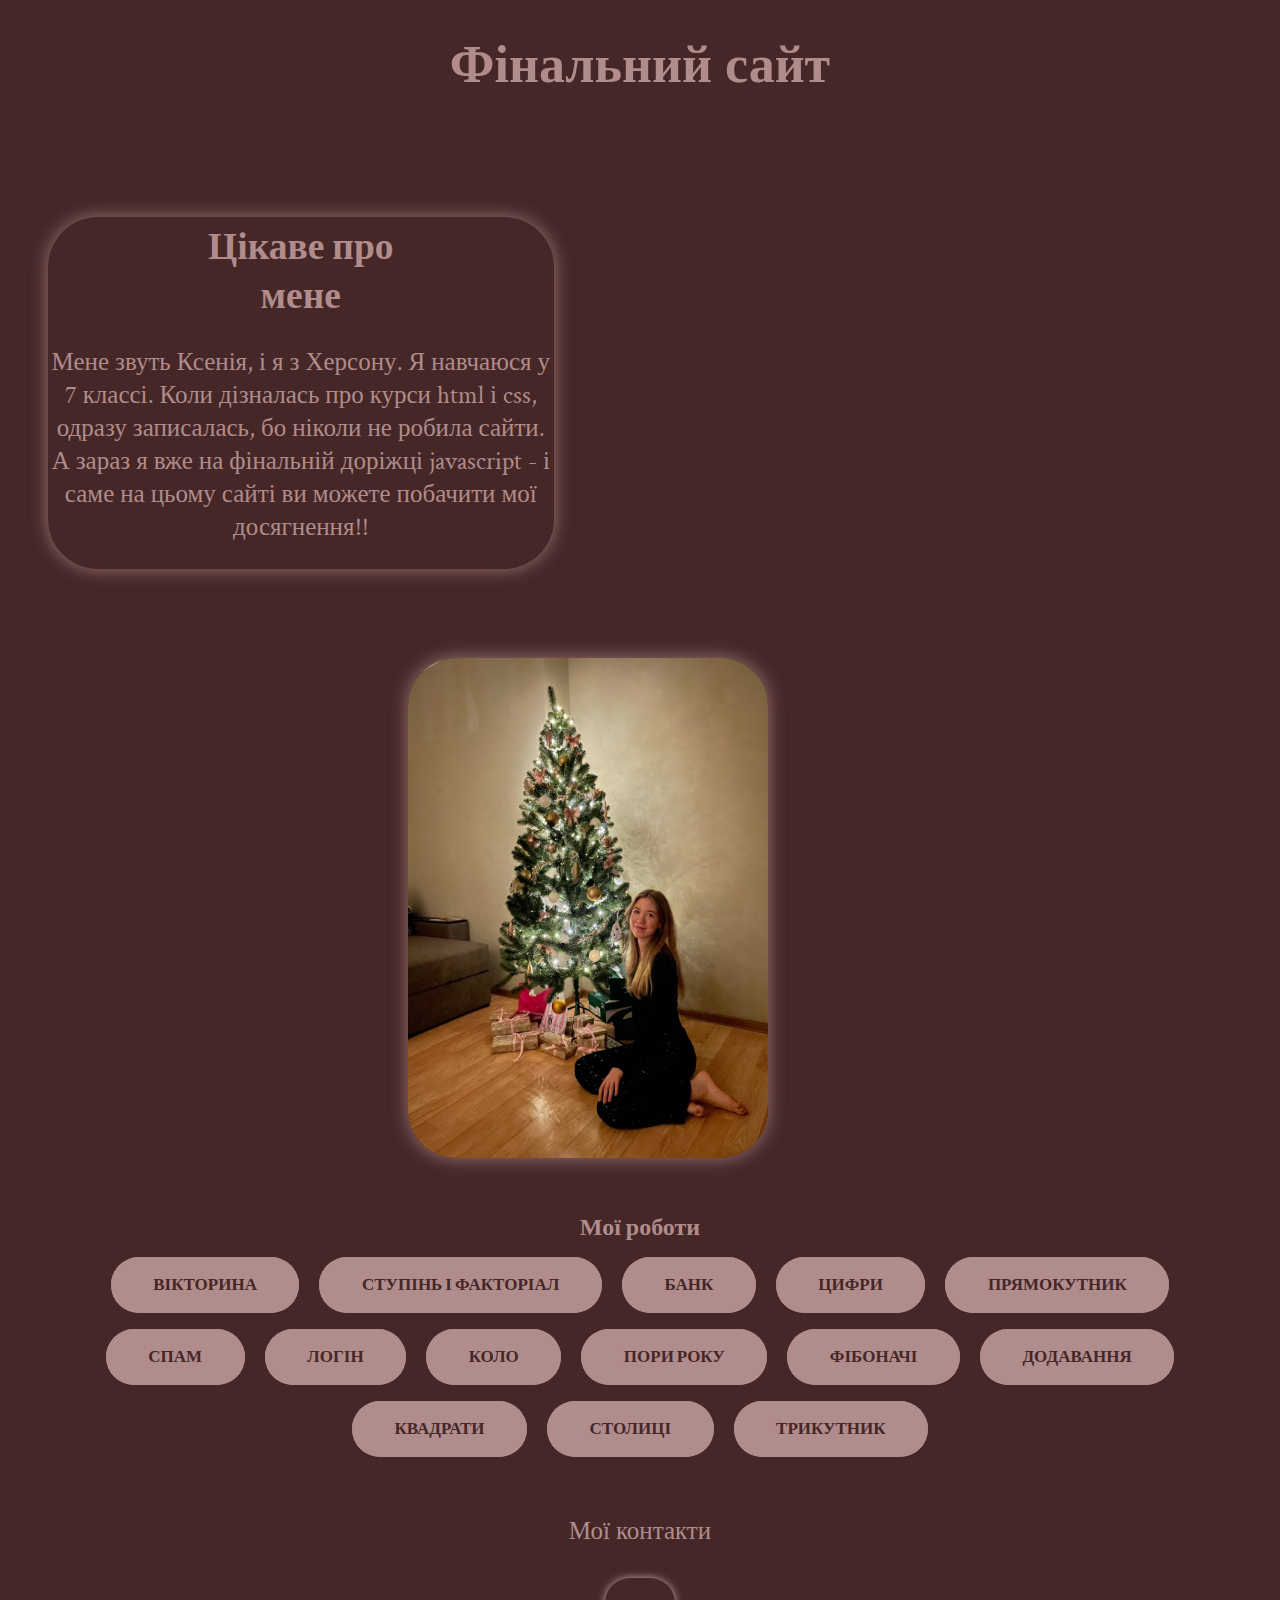
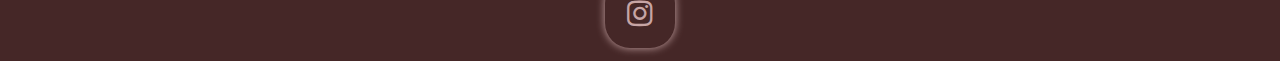
<file: index.html>
<!DOCTYPE html>
<html lang="en">
<head>
    <meta charset="UTF-8">
    <meta name="viewport" content="width=device-width, initial-scale=1.0">
    <title>Document</title>
    <link rel="stylesheet" href="https://cdnjs.cloudflare.com/ajax/libs/font-awesome/4.7.0/css/font-awesome.min.css">
    <link rel="stylesheet" href="css/index.css">
</head>
<body>
    <header>
        <h1 class="text">Фінальний сайт</h1>
    </header>
    <main>

        <h2 class="1y">Цікаве про мене</h2>
       <p>Мене звуть Ксенія, і я з Херсону.
                Я навчаюся у 7 классі. Коли 
                дізналась про курси html і css, одразу записалась, бо ніколи не робила сайти. А зараз я вже на фінальній доріжці javascript - і саме на цьому сайті ви можете побачити мої досягнення!!
            </p>
           
    </main> <nav><img src="foto/me1.jpg" alt="me"></nav>
    <footer>
        <h2 id="1.2">Мої роботи</h2>
        <a href="JS3.html" target="_blank">	
        <button class="btn">Вікторина</button></a>
        <a href="4.html" target="_blank">
        <button class="btn">Ступінь і факторіал</button></a>
        <a href="xfhmhj.html" target="_blank">	
        <button class="btn">Банк</button></a>
        <a href="YM.html" target="_blank">
        <button class="btn">Цифри</button></a>
        <a href="5.html" target="_blank">
        <button class="btn">Прямокутник</button></a>
        <a href="spam.html" target="_blank">
        <button class="btn">Спам</button></a>
        <a href="ljgin.html" target="_blank">
        <button class="btn">Логін</button></a>
        <a href="colo.html" target="_blank">
        <button class="btn">Коло</button></a>
        <a href="yul.html" target="_blank">
        <button class="btn">Пори року</button></a>
        <a href="fibo.html" target="_blank">
        <button class="btn">Фібоначі</button></a>
        <a href="dodavan.html" target="_blank">
        <button class="btn">Додавання</button></a>
        <a href="square.html" target="_blank">
        <button class="btn">Квадрати</button></a>
        <a href="capital.html" target="_blank">
        <button class="btn">Столиці</button></a>
        <a href="tyu.html" target="_blank">
        <button class="btn">Трикутник</button></a>

                        </footer>
                        <aside><p class="y2k">Мої контакти</p>
                            <a href="https://www.instagram.com/ksenya.qq?igsh=MTh0OWx1OGYyenhsaQ%3D%3D&utm_source=qr" class="fa fa-instagram" target="_blank"></a>
                        </aside>
                       
   
</body>
</html>
</file>
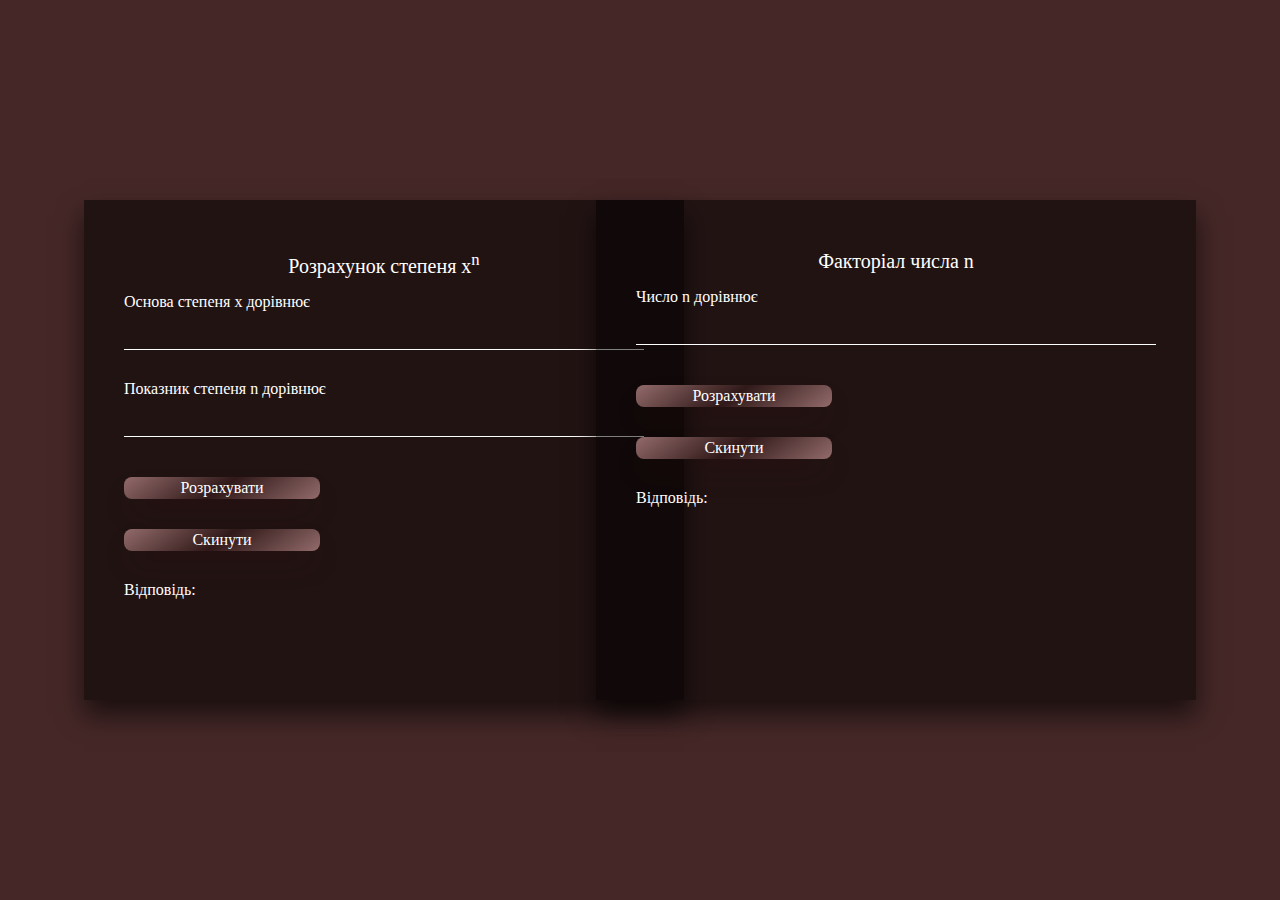
<file: 4.html>
<!DOCTYPE html>
<html lang="en">
<head>
    <meta charset="UTF-8">
    <meta name="viewport" content="width=device-width, initial-scale=1.0">
    <title>Document</title>
</head>
<body>
    <style>
       
        html {
    height: 100%;
  }@import url('https://fonts.googleapis.com/css2?family=Crimson+Text:ital,wght@0,400;0,600;0,700;1,400;1,600;1,700&display=swap');
        body{
            background:#452727;
            font-family: sans-serif;
            margin: 0;
            padding: 0;
            color: #fff;
            font-family: "Crimson Text", serif;
        }
        div{
            position: absolute;
    top: 50%;
    left: 30%;
    width: 600px;
    padding: 40px;
    transform: translate(-50%, -50%);
    background: rgba(0, 0, 0, 0.5);
    box-sizing: border-box;
    box-shadow: 0 15px 25px rgba(0, 0, 0, 0.6);
    height: 500px;
   
        }@import url('https://fonts.googleapis.com/css2?family=Crimson+Text:ital,wght@0,400;0,600;0,700;1,400;1,600;1,700&display=swap');
        p{
    margin: 10px;
    padding: 0;
    color: #fff;
    text-align: center;
    font-family: "Crimson Text", serif;

  }
  .side{
    color: #fff;
   
  }
  span{
    color: white;
  }
  
.btn {
  align-items: center;
  background-image: linear-gradient(144deg,#936b6b, #311919 50%,#936b6b);
  border: 0;
  border-radius: 8px;
  box-shadow: rgba(48, 14, 14, 0.2)0 15px 30px -5px;
  box-sizing: border-box;
  color: #ffffff;
  display: flex;
  font-family: "Crimson Text", serif;
  font-size: 20px;
  justify-content: center;
  line-height: 1em;
  max-width: 100%;
  min-width: 140px;
  padding: 3px;
  text-decoration: none;
  user-select: none;
  -webkit-user-select: none;
  touch-action: manipulation;
  white-space: nowrap;
  cursor: pointer;
  margin-top: 10px;
  width: 20%;
}

.btn:active,
.btn:hover {
  outline: 0;
}

.btn span {
  background-color: rgb(5, 6, 45);
  padding: 16px 24px;
  border-radius: 6px;
  width: 100%;
  height: 100%;
  transition: 300ms;
}

.btn:hover span {
  background: none;
}

@media (min-width: 768px) {
  .btn {
    font-size: 16px;
    min-width: 196px;
  }
}
input {
    width: 100%;
    padding: 10px 0;
    font-size: 16px;
    color: #fff;
    margin-bottom: 30px;
    border: none;
    border-bottom: 1px solid #fff;
    outline: none;
    background: transparent;}

    .factorial{
        left: 70%;
    }
    </style>
</head>
<body>
    
    <script>
        alert('Давайте обчислим ступінь та факторіал' )
  
let x=+document.power.a.value;
let n=+document.power.b.value;
let result=1;
let answer=document.getElementById("answer1");
for(let i =1; i<=n; i++){
    result=x*result
}
string=result;
answer.innerHTML = string;

 function factorial(){
let n=+document.factorial.n.value;
let answer=document.getElementById("answer2");
      let result=1;
      for(let i =1; i<=n; i++){
      result=i*result
      }
      string=`Факторіал числа ${n} дорівнює ${result}`
      
answer.innerHTML = string;
    }
    </script>
 
   
    <div class="power">
        <p style="font-weight: 1000px; font-size: 20px; margin-bottom: 15px;">Розрахунок степеня x<sup>n</sup></sup></p>
        <form name="power" action="javascript:power()">
           Основа степеня х дорівнює<input class="side" name="a" type="text" value="" size="4">
            Пoказник степеня n дорівнює<input class="side" name="b" type="text" value="" size="4">
            <input class="btn" type="submit" value="Розрахувати">
            <input class="btn" type="reset" name="reset" value="Скинути">
        </form>
         Відповідь:<span id="answer1"></span><br/>

    </div>
   <div class="factorial">
    <p style="font-weight: 1000px; ; font-size: 20px; margin-bottom: 15px;">Факторіал числа n</p>
        <form name="factorial" action="javascript:factorial()">
           Число n дорівнює<input class="side" name="n" type="text" value="" size="4">
            <input class="btn" type="submit" value="Розрахувати">
            <input class="btn" type="reset" name="reset" value="Скинути">
        </form>
         Відповідь: <span id="answer2"></span><br/>
        </div>
      
</body>
</html>
</file>
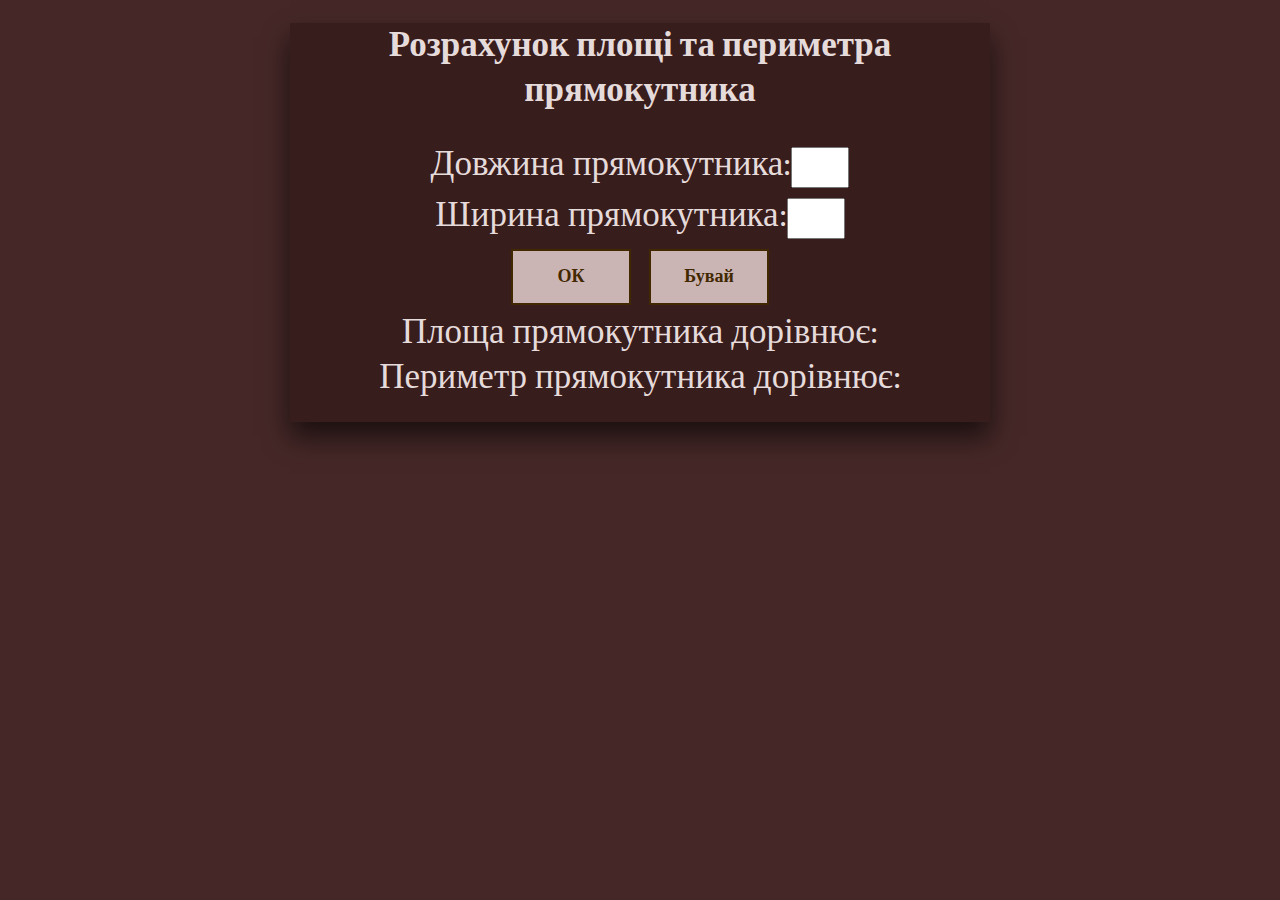
<file: 5.html>
<!DOCTYPE html>
<html lang="en">
<head>
    <meta charset="UTF-8">
    <meta name="viewport" content="width=device-width, initial-scale=1.0">
    <title>Document</title>
</head>
<body>
    <style>@import url('https://fonts.googleapis.com/css2?family=Crimson+Text:ital,wght@0,400;0,600;0,700;1,400;1,600;1,700&display=swap');
        h1{
            font-size: 35px;
           
            font-family: "Crimson Text", serif;
        
        }
        div{
                font-size: 35px; 
                color:#e6dbdb ;
                text-align: center;
              margin: 30px;
               margin:auto;
               font-family: "Crimson Text", serif;
        box-shadow: 0 15px 25px rgba(0, 0, 0, 0.6);
        background-color: #381d1d;
        height: 399px;
        width: 700px;
        

      
            }
            .side{
                width: 50px;
                height: 35px;
                font-size: 25px;
                text-align: center;
                margin-top: 10px;
                font-family: "Crimson Text", serif;
        
    
            }
    
        
    
    .btn {
      background-color: #cbb4b4;
      border: 2px solid #422800;
     width: 100px;
      color: #422800;
      cursor: pointer;
      display: inline-block;
      font-weight: 600;
      font-size: 18px;
      margin: 5px;
      line-height: 50px;
      text-align: center;
      text-decoration: none;
      user-select: none;
      -webkit-user-select: none;
      touch-action: manipulation;
      margin-top: 10px;
      font-family: "Crimson Text", serif;
        
    }
    
    .btn:hover {
      background-color: #835a5a;
    }
    
    .btn:active {
      box-shadow: #422800 2px 2px 0 0;
      transform: translate(2px, 2px);
    }
    
    @media (min-width: 768px) {
      .btn {
        min-width: 120px;
        
      }
    }
    body{
       background-color: #452727;
        background-size: cover;
        background-repeat: no-repeat;
    }
    
    
    </style>
    <body>
        <script>
            function rectangle(){
                let a=+document.rectangle.a.value;
                let b=+document.rectangle.b.value
                let S=a*b
                let area=document.getElementById("area");
                let perimeter=document.getElementById("perimeter");
                let P=(a+b)*2
                    string=S;
                    string1=P;
            area.innerHTML = string;
            perimeter.innerHTML = string1;
    }
        </script>
        <div >
        <h1>Розрахунок площі та периметра прямокутника</h1> 
           <form name="rectangle" action="javascript:rectangle()">
         Довжина прямокутника:<input class="side" name="a" type="text" value="" size="4"><br>
            Ширина прямокутника:<input class="side" name="b" type="text" value="" size="4"><br>          
            <input class="btn" type="submit" value="ОК">
            <input class="btn" type="reset" name="reset" value="Бувай">
           </form>
           Площа прямокутника дорівнює: <span id="area"></span><br/>
            Периметр прямокутника дорівнює: <span id="perimeter"></span>
            </div>
</body>
</html>
</file>
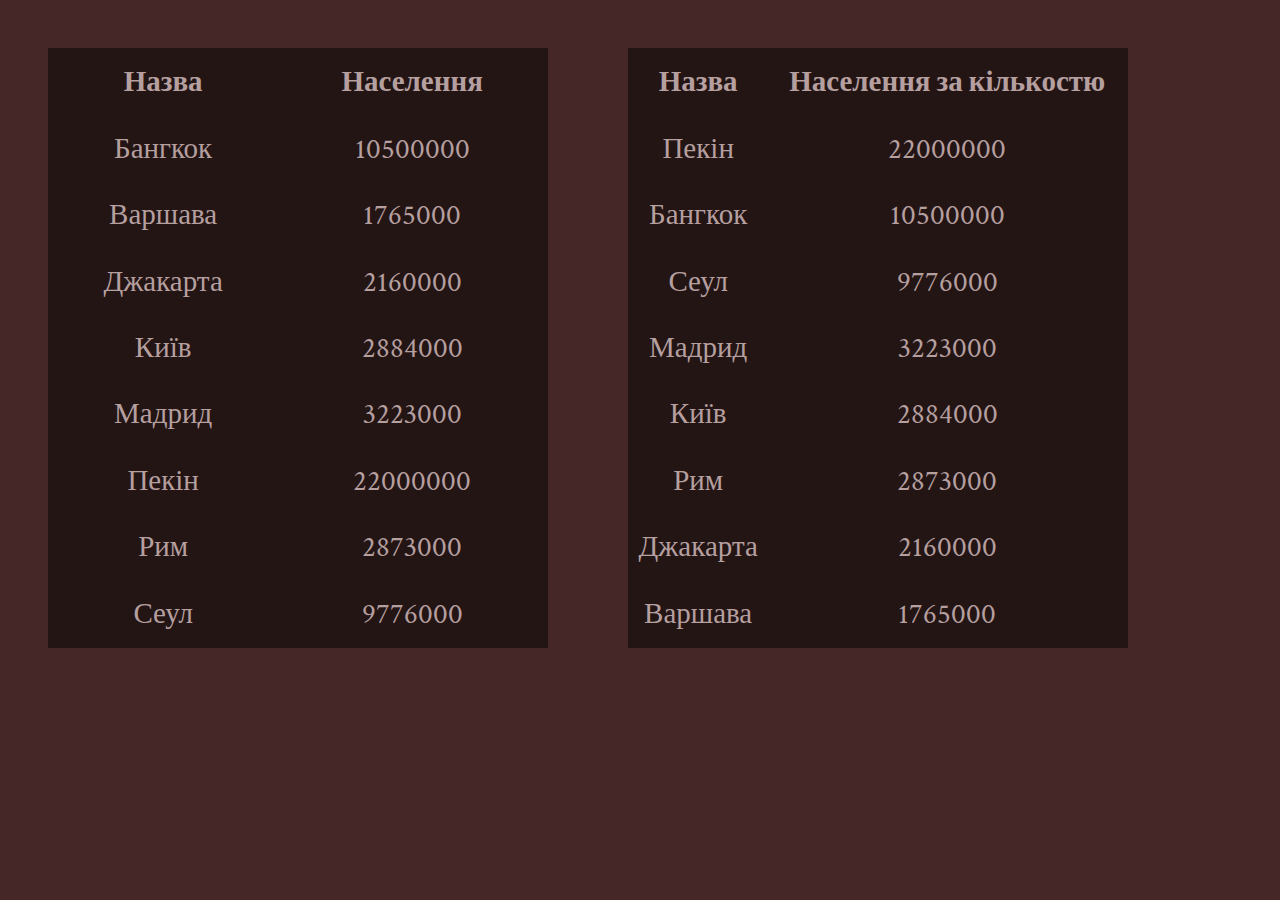
<file: capital.html>
<!DOCTYPE html>
<html lang="en">
<head>
    <meta charset="UTF-8">
    <meta name="viewport" content="width=device-width, initial-scale=1.0">
    <title>Document</title>
    <link rel="stylesheet" href="css/capital.css">
</head>
<body>
    
    <script>
        let capitals = {
         "Сеул": 9776000,
         "Варшава": 1765000,
         "Пекін":22000000,
         "Джакарта": 2160000,
         "Київ": 2884000,
         "Мадрид": 3223000,
        "Бангкок":10500000,
         "Рим":2873000,
         
         };
       
         let capitalEntries = Object.entries(capitals);
       
         capitalEntries.sort((a, b) => a[0].localeCompare(b[0]));
       
         let htmlStringTable1 = "<table><tr><th>Назва</th><th>Населення</th></tr>";
       
         for (let entry of capitalEntries) {
           htmlStringTable1 += `<tr><td>${entry[0]}</td><td>${entry[1]}</td></tr>`;
         }
       
         htmlStringTable1 += "</table>";
       
         capitalEntries.sort((a, b) => b[1] - a[1]);
       
         let htmlStringTable2 = "<table><tr><th>Назва</th><th>Населення за кількостю</th></tr>";
       
         for (let entry of capitalEntries) {
           htmlStringTable2 += `<tr><td>${entry[0]}</td><td>${entry[1]}</td></tr>`;
         }
       
         htmlStringTable2 += "</table>";
       
         document.body.innerHTML = htmlStringTable1 + htmlStringTable2;
             </script>   
</body>
</html>
</file>
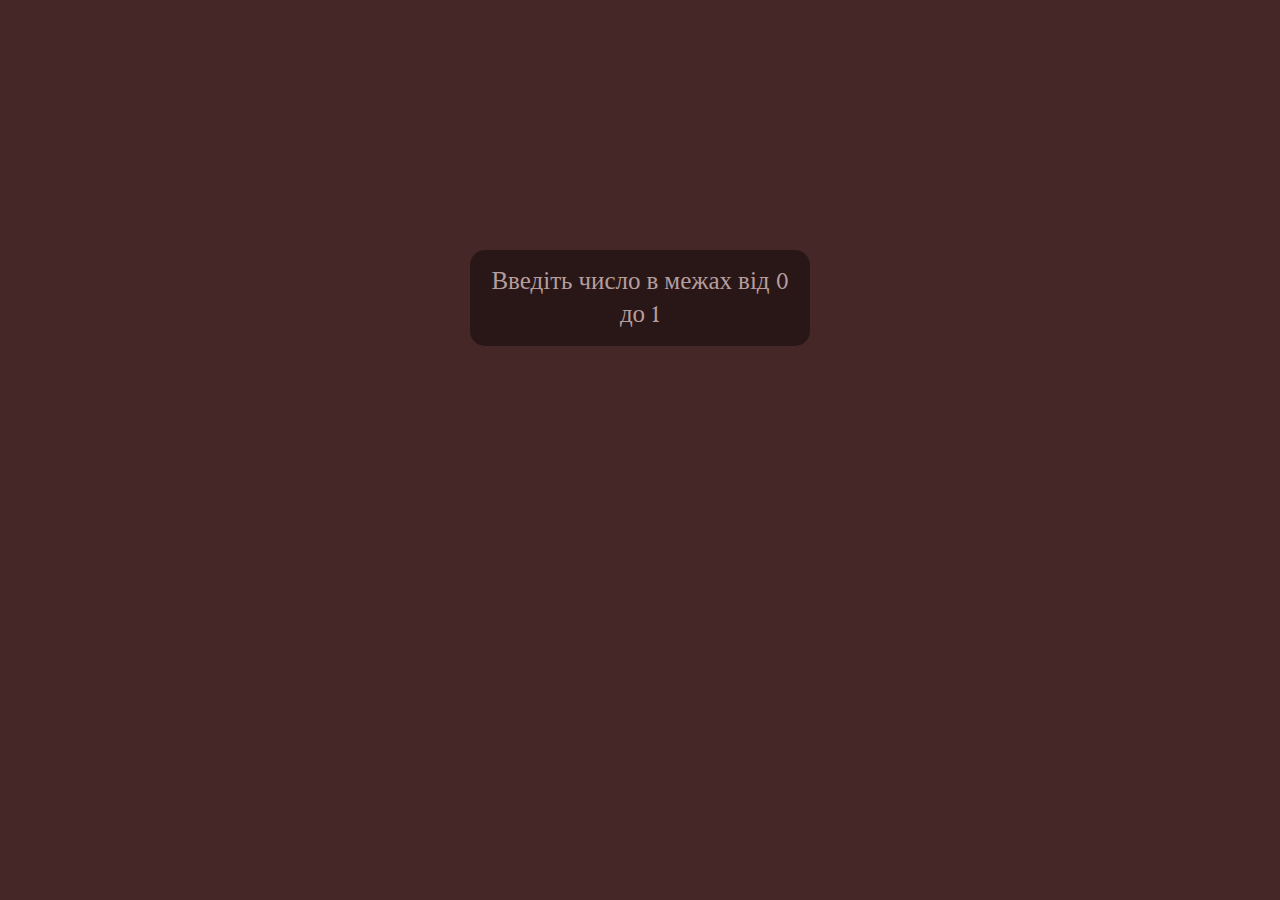
<file: dodavan.html>
<!DOCTYPE html>
<html lang="en">
<head>
    <meta charset="UTF-8">
    <meta name="viewport" content="width=device-width, initial-scale=1.0">
    <title>Document</title>
</head>
<body>
    <style>@import url('https://fonts.googleapis.com/css2?family=Crimson+Text:ital,wght@0,400;0,600;0,700;1,400;1,600;1,700&display=swap');
 
        body{
  background-color:#452727 ;
}
div{
   
    width: 300px;
    font-size: 25px;
    font-family: "Crimson Text", serif;
      color:#b69d9d;
      border-radius: 15px;
      padding: 15px 20px;
      text-align: center;
      margin: 20px auto;
      margin-top: 250px;
      background-color:#201212c0;
  }
    </style>
    <script>
        let firstValue = parseFloat(prompt("Введіть перше число (від 0 до 1):","0.7"));
let secondValue = parseFloat(prompt("Введіть друге число (від 0 до 1):","0.7"));


if (!isNaN(firstValue) && !isNaN(secondValue) && firstValue >= 0 && firstValue <= 1 && secondValue >= 0 && secondValue <= 1) {
    
    let sum = firstValue + secondValue;
    document.write("<div>Буде: " + sum.toFixed(2)); 
} else {
    document.write("<div>Введіть число в межах від 0 до 1</div>");
}

    </script>
</body>
</html>
</file>
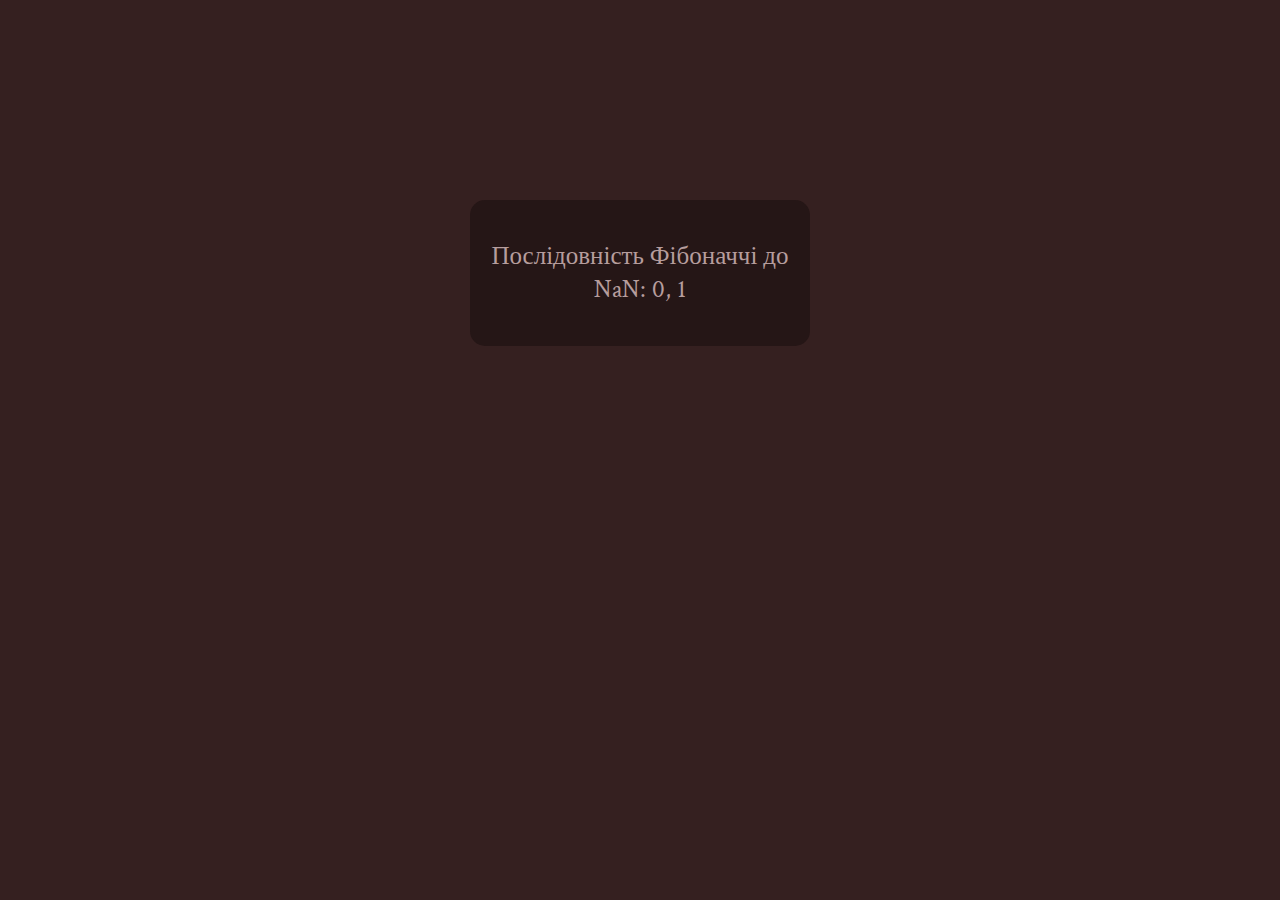
<file: fibo.html>
<!DOCTYPE html>
<html lang="en">
<head>
    <meta charset="UTF-8">
    <meta name="viewport" content="width=device-width, initial-scale=1.0">
    <title>Document</title>
</head>
<body>
    <style>@import url('https://fonts.googleapis.com/css2?family=Crimson+Text:ital,wght@0,400;0,600;0,700;1,400;1,600;1,700&display=swap');
 
        body{
  background-color: #352020;
}
div{
    font-family: "Crimson Text", serif;
    width: 300px;
    font-size: 25px;
    
      color: #b69d9d;
      border-radius: 15px;
      padding: 15px 20px;
      text-align: center;
      margin: 20px auto;
      margin-top: 200px;
      background-color: #201212c0;
  }
    </style>
    <script>
        function fibonacciSequence(n) {
            let fibSequence = [0, 1];
        
            for (let i = 2; i < n; i++) {
                fibSequence.push(fibSequence[i - 1] + fibSequence[i - 2]);
            }
        
            return fibSequence;
        }
        
        let n = parseInt(prompt("Введіть довжину послідовності Фібоначчі:","3"));
        let result = fibonacciSequence(n);
        
        document.write(`<div><p>Послідовність Фібоначчі до ${n}: ${result.join(', ')}</div></p>`);
        
            </script>
</body>
</html>
</file>
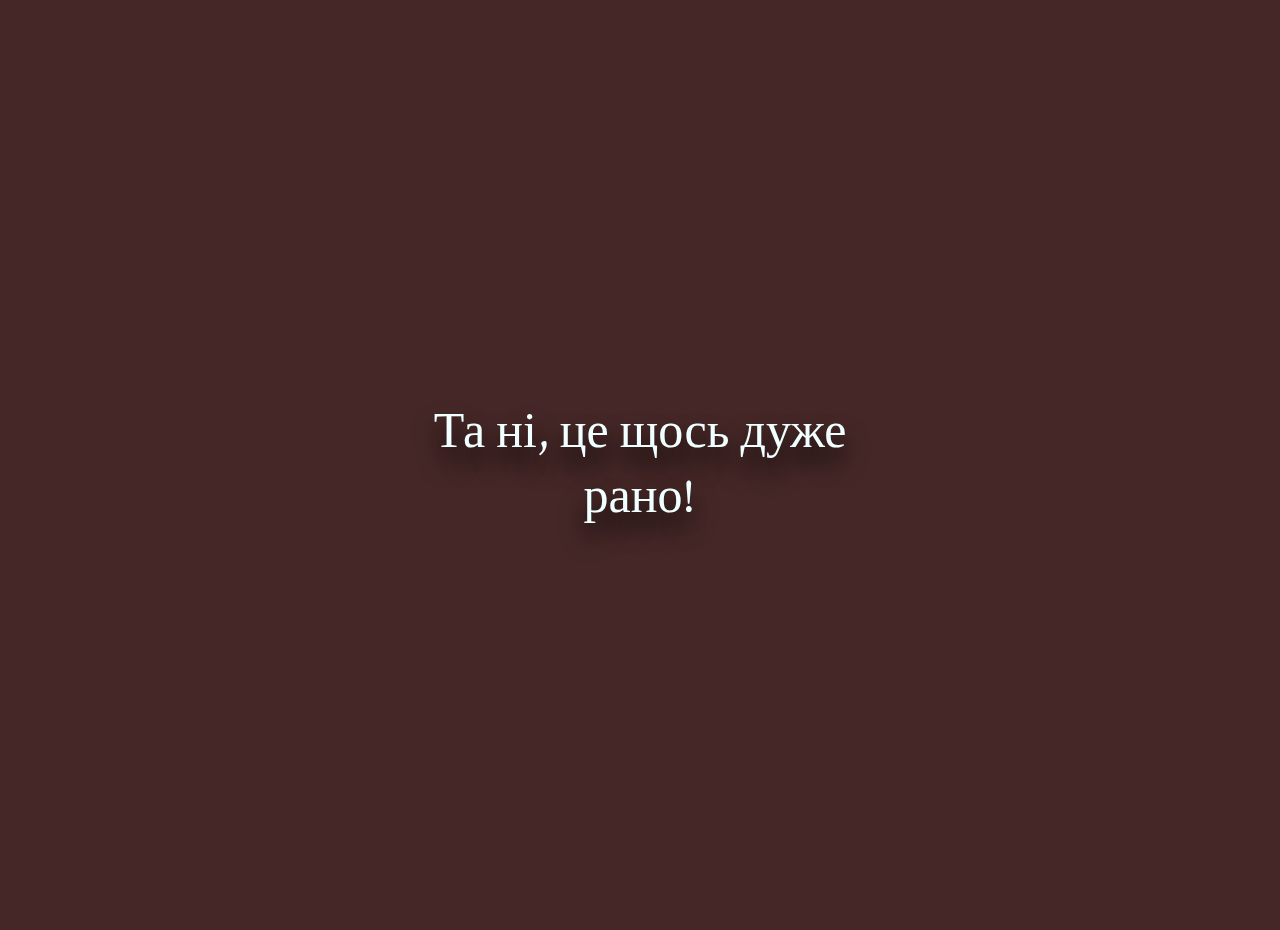
<file: JS3.html>
<!DOCTYPE html>
<html lang="en">
<head>
    <meta charset="UTF-8">
    <meta name="viewport" content="width=device-width, initial-scale=1.0">
    <title>Document</title>
</head>
<body>
  <style>@import url('https://fonts.googleapis.com/css2?family=Crimson+Text:ital,wght@0,400;0,600;0,700;1,400;1,600;1,700&display=swap');
 body{
    background-color: #452727;
    color: azure;
    font-size: 50px;
    margin: 400px;
   text-align: center;
   text-shadow: 0 15px 25px hsl(0, 0%, 0%);
   font-family: "Crimson Text", serif;
 }
     .r5{
     background-color: #261616;
 }
  </style>
            
  



    <script>

        

let spaceYear = +prompt('В якому був перший полетів у космос людини?', '');
 if (spaceYear== null) {
    alert('Допобачення!' );
} else
if (spaceYear< 1961) {
   document.writeln('Та ні, це щось дуже рано!' );
} else if (spaceYear > 1961) {
    document.writeln( 'О ні, в цей час вже багато хто політав!' ); 
}

  else if  (spaceYear==1961){
   document.writeln('Так, Ваша відповідь правильна!' ); 
} else {
    document.writeln('Введіть число');
}
   

    </script>
    
</body>
</html>
</file>
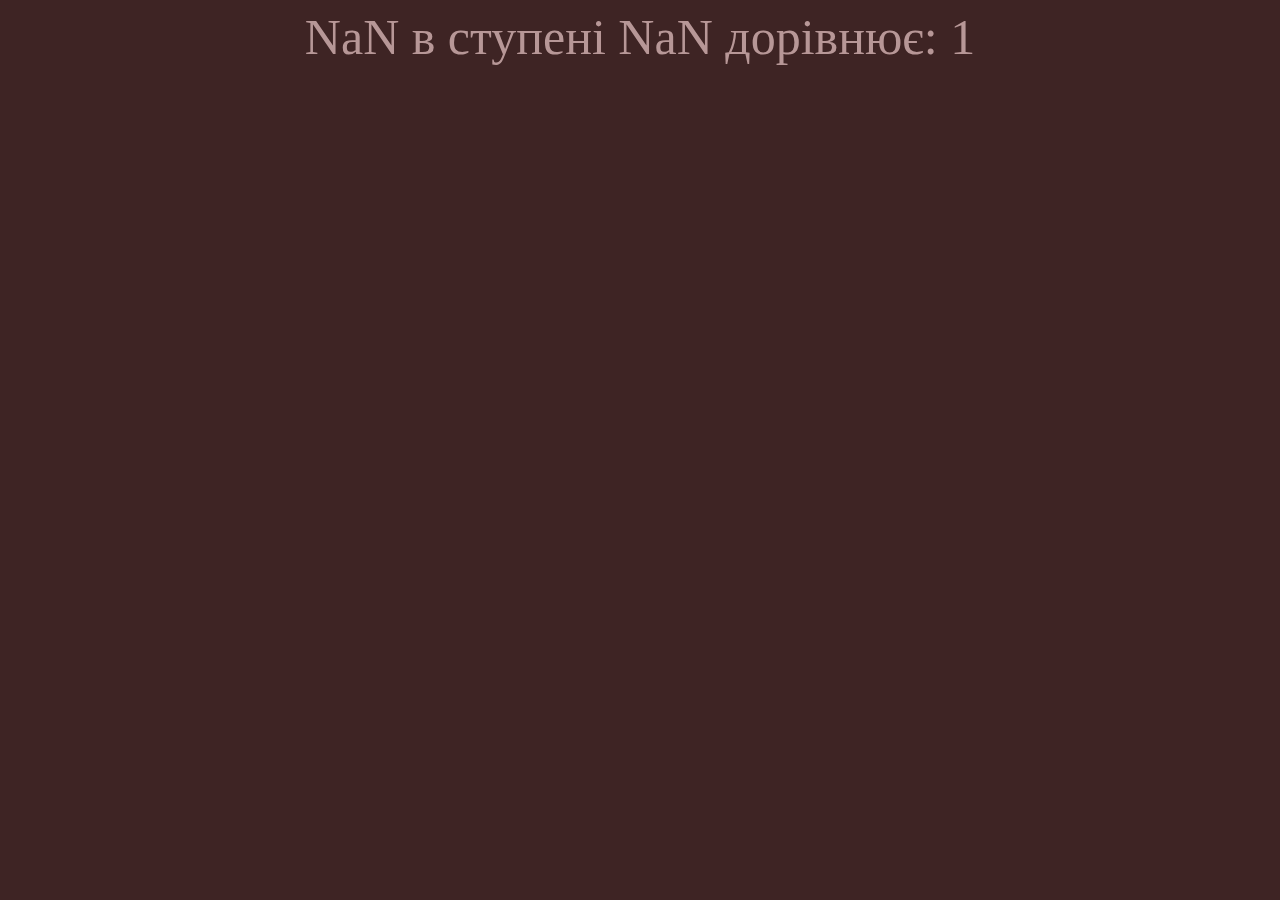
<file: JS8.html>
<!DOCTYPE html>
<html lang="en">
<head>
    <meta charset="UTF-8">
    <meta name="viewport" content="width=device-width, initial-scale=1.0">
    <title>Document</title>
</head>
<body>
     <style>
        @import url('https://fonts.googleapis.com/css2?family=Source+Code+Pro:ital@0;1&display=swap');
        body{
            background-color: rgb(62, 36, 36);
            font-size: 50px;
            color: rgb(183, 151, 151);
            text-align: center;
             font-family: "Crimson Text", serif;
        }
     </style>
        
     


    <script>
        
     function calculatePower(x, n) {
    let result = 1;

    for (let i = 0; i < n; i++) {
        result *= x;
    }

    return result;
}

let x = parseFloat(prompt("Введіть значення x:"));
let n = parseInt(prompt("Введіть ступінь n:"));

let result = calculatePower(x, n);
document.write(` ${x} в ступені ${n} дорівнює: ${result}`);
    </script>
</body>
</html>
</file>
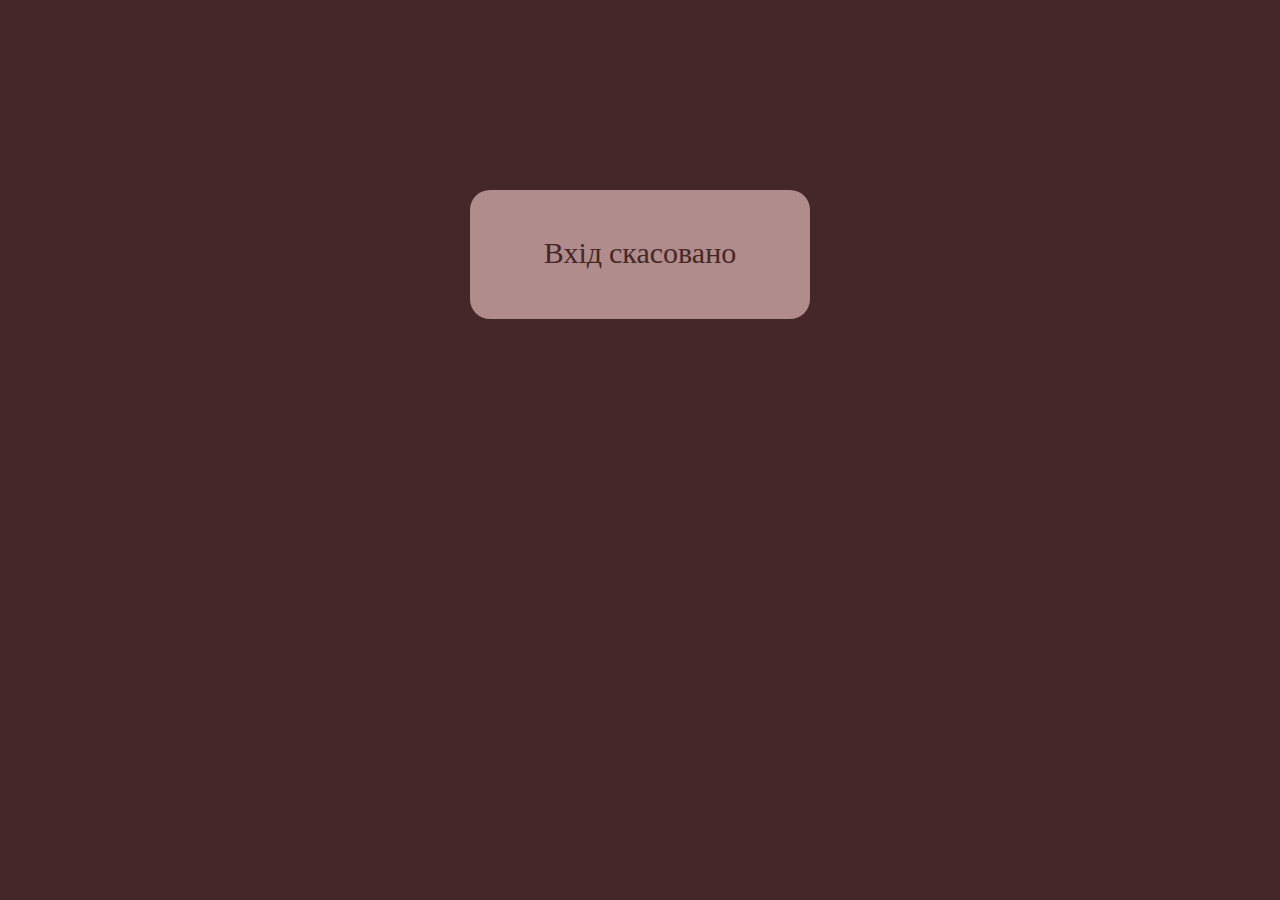
<file: ljgin.html>
<!DOCTYPE html>
<html lang="en">
<head>
    <meta charset="UTF-8">
    <meta name="viewport" content="width=device-width, initial-scale=1.0">
    <title>Document</title>
    <link rel="stylesheet" href="css/lolgin.css">
</head>
<body>
    <script>
        let login = prompt("Введіть логін користувача:", "User");
        if (login === "User") {
     let password = prompt ("Введіть пароль: ", "password")
     if (password === null) {
     document.write("<div><p>Вхід скасовано</div></p>");
     } else if (password ==="password") {
     document.write ("<div><p>Ласкаво просимо!!</div></p>");
     } 
     else {
     document.write ("<div><p>Пароль невірний</div></p>");
     } 
     }
     else if (login === null) {
     document.write ("<div><p>Вхід скасовано</div></p>") ;
     }
     else {
     document.write("<div><p> Невизначений користувач </div></p>" ) ;
     }</script>
</body> 
</html>
</file>
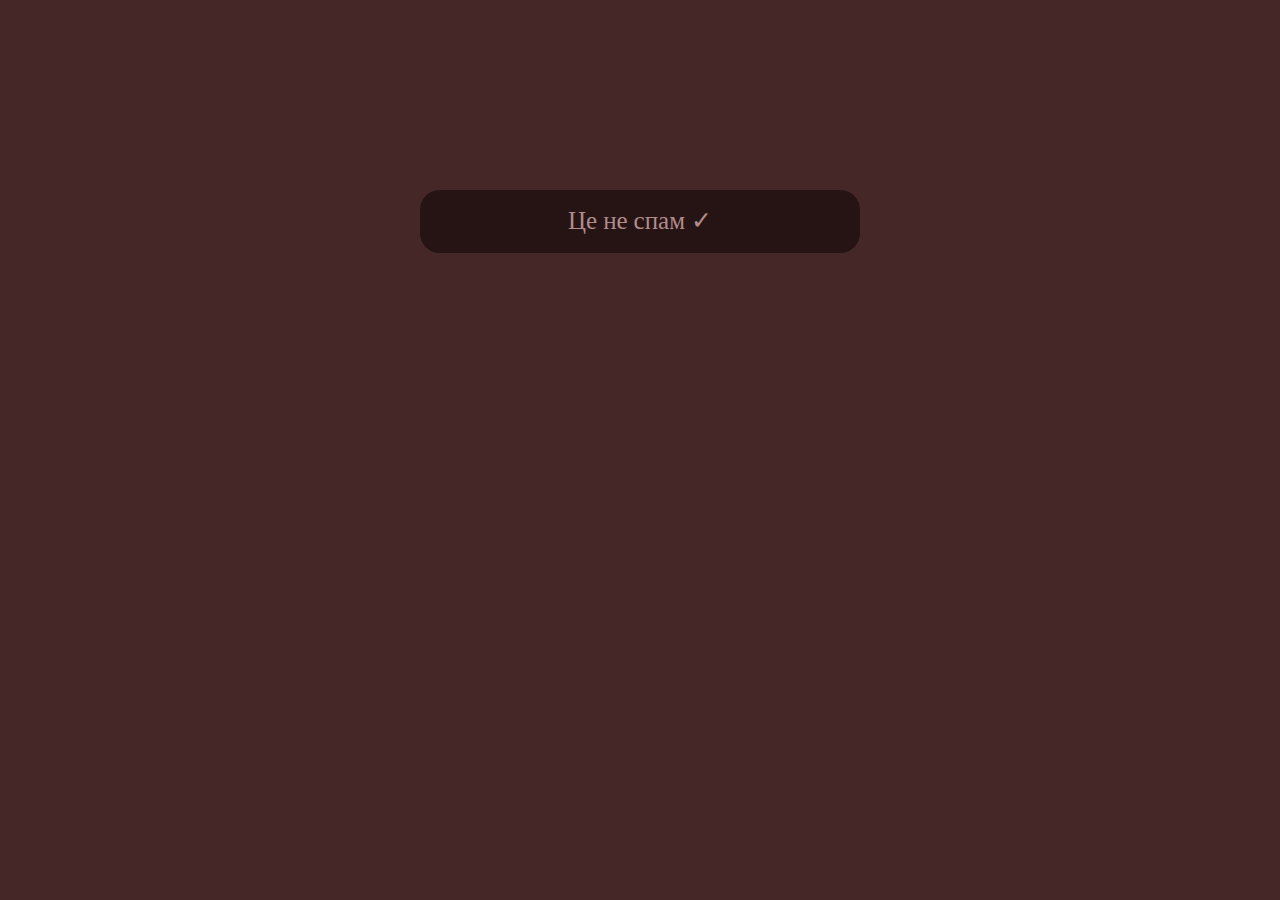
<file: spam.html>
<!DOCTYPE html>
<html lang="en">
<head>
    <meta charset="UTF-8">
    <meta name="viewport" content="width=device-width, initial-scale=1.0">
    <title>Document</title>
</head>
<style>@import url('https://fonts.googleapis.com/css2?family=Crimson+Text:ital,wght@0,400;0,600;0,700;1,400;1,600;1,700&display=swap');
   

    body{
   background-color: #452727;
   text-align: center;
}
div{
    
    width: 400px;
    font-size: 25px;
    font-family: "Crimson Text", serif;
      color:#b08c8c;
      border-radius: 20px;
      padding: 15px 20px;
      text-align: center;
      margin: 10px auto;
      margin-top: 15%;
      background-color: #261414;
  }
</style>
<body>
    <script>
        function hasSpamWords() {
  const userText = prompt("Введіть текст:","Безкоштовно");
  
  if (userText === null) {
    return false; 
  }

  const lowerCaseText = userText.toLowerCase();
  return lowerCaseText.includes("безкоштовно") || lowerCaseText.includes("гарантія")|| lowerCaseText.includes("спам")|| lowerCaseText.includes("bezcoshtovno")|| lowerCaseText.includes("garantiya");
}


const containsSpam = hasSpamWords();

if (containsSpam) {
  document.write("<div>Текст має слова як 'безкоштовно' або 'гарантія'. Нажаль це спам</div>");
} else {
  document.write("<div>Це не спам ✓</div>");
}


    </script> 
</body>
</html>
</file>
<file: css/index.css>
@import url('https://fonts.googleapis.com/css2?family=Crimson+Text:ital,wght@0,400;0,600;0,700;1,400;1,600;1,700&display=swap');

body{
    background-color: #452727;
    color: #b08c8c;

    
}
header{
    font-size: 26px;
    text-align: center;
}

.btn {
    position: relative;
    font-size: 17px;
    text-transform: uppercase;
    text-decoration: none;
    padding: 1em 2.5em;
    display: inline-block;
    border-radius: 6em;
    transition: all .2s;
    border: none;
    font-family: inherit;
    font-weight: 700;
    color: #452727;
    margin: 8px;
    font-family: "Crimson Text", serif;
    
    background-color: #b08c8c;
   }
   
   .btn:hover {
    transform: translateY(-3px);
    box-shadow: 0 10px 20px rgba(0, 0, 0, 0.2);
   }
   
   .btn:active {
    transform: translateY(-1px);
    box-shadow: 0 5px 10px rgba(0, 0, 0, 0.2);
   }
   
   .btn::after {
    content: "";
    display: inline-block;
    height: 100%;
    width: 100%;
    border-radius: 100px;
    position: absolute;
    top: 0;
    left: 0;
    z-index: -1;
    transition: all .4s;
   }
   
   .btn::after {
    background-color: #b08c8c;
   }
   
   .btn:hover::after {
    transform: scaleX(1.4) scaleY(1.6);
    opacity: 0;
   }
  
 
    
   

 
  
 h2{
 
 width: 40%;
 }
 
   
 main{
    font-size: 25px;
    width: 40%;
    text-align: center;
 margin-top: 200px;
   margin: 7% auto;
   float: left;
   margin-left:  40px;
   font-family: "Crimson Text", serif;
   box-shadow: #997474 0px 0px 18px ;
   border-radius: 2em;
   
 }
 

    
    img{
      width: 360px;
      height: 500px;
      margin-left: 400px;
      box-shadow: #997474 0px 0px 18px ;
      border-radius: 3em;
    }

    footer{
      margin: 50px;
      text-align: center;
      font-family: "Crimson Text", serif;
    }
    h2{
      text-align: center;
      margin: 6px auto;
      
    }
    .fa {
      padding: 20px;
      font-size: 30px;
      width: 30px;
      text-align: center;
      text-decoration: none;
      margin: 5px 2px;
      border-radius: 25px;
      box-shadow: 0px 0px 9px;
    }
    .fa:hover {
        opacity: 0.7;
    }
    
    .fa-instagram {
      background-color: #452727;
      color: rgb(199, 165, 165);
    }
    
    @media only screen and (max-width:800px){
      main, nav, aside, section{
        width: 100%;
      }
    }
 aside{
 text-align: center;
 font-size: 25px;
 }
  .y2k{
    text-align: center;
    font-size: 25px;
    font-family: "Crimson Text", serif;
  }
</file>
<file: css/capital.css>
@import url('https://fonts.googleapis.com/css2?family=Crimson+Text:ital,wght@0,400;0,600;0,700;1,400;1,600;1,700&display=swap');

body{
  background-color: #452727;
}

table{
    size: 50px;
    color:#b59f9f;
    margin-left: 43%;
    margin-top: 40px;
    font-family: "Crimson Text", serif;
  font-size: 29px;
  background-color: #241515;
  width: 500px;
  height: 600px;
  float: left;
  margin: 40px;
  text-align: center;
}
</file>
<file: css/lolgin.css>
@import url('https://fonts.googleapis.com/css2?family=Crimson+Text:ital,wght@0,400;0,600;0,700;1,400;1,600;1,700&display=swap');
   

body{
  background-color: #452727;
   text-align: center;
}
div{
    
    width: 300px;
    font-size: 30px;
    font-family: 'Ruslan Display', sans-serif;
      color:  #452727;
      border-radius: 20px;
      padding: 15px 20px;
      text-align: center;
      margin: 10px auto;
      margin-top: 15%;
      background-color:  #b08c8c;
      font-family: "Crimson Text", serif;
  }
</file>
